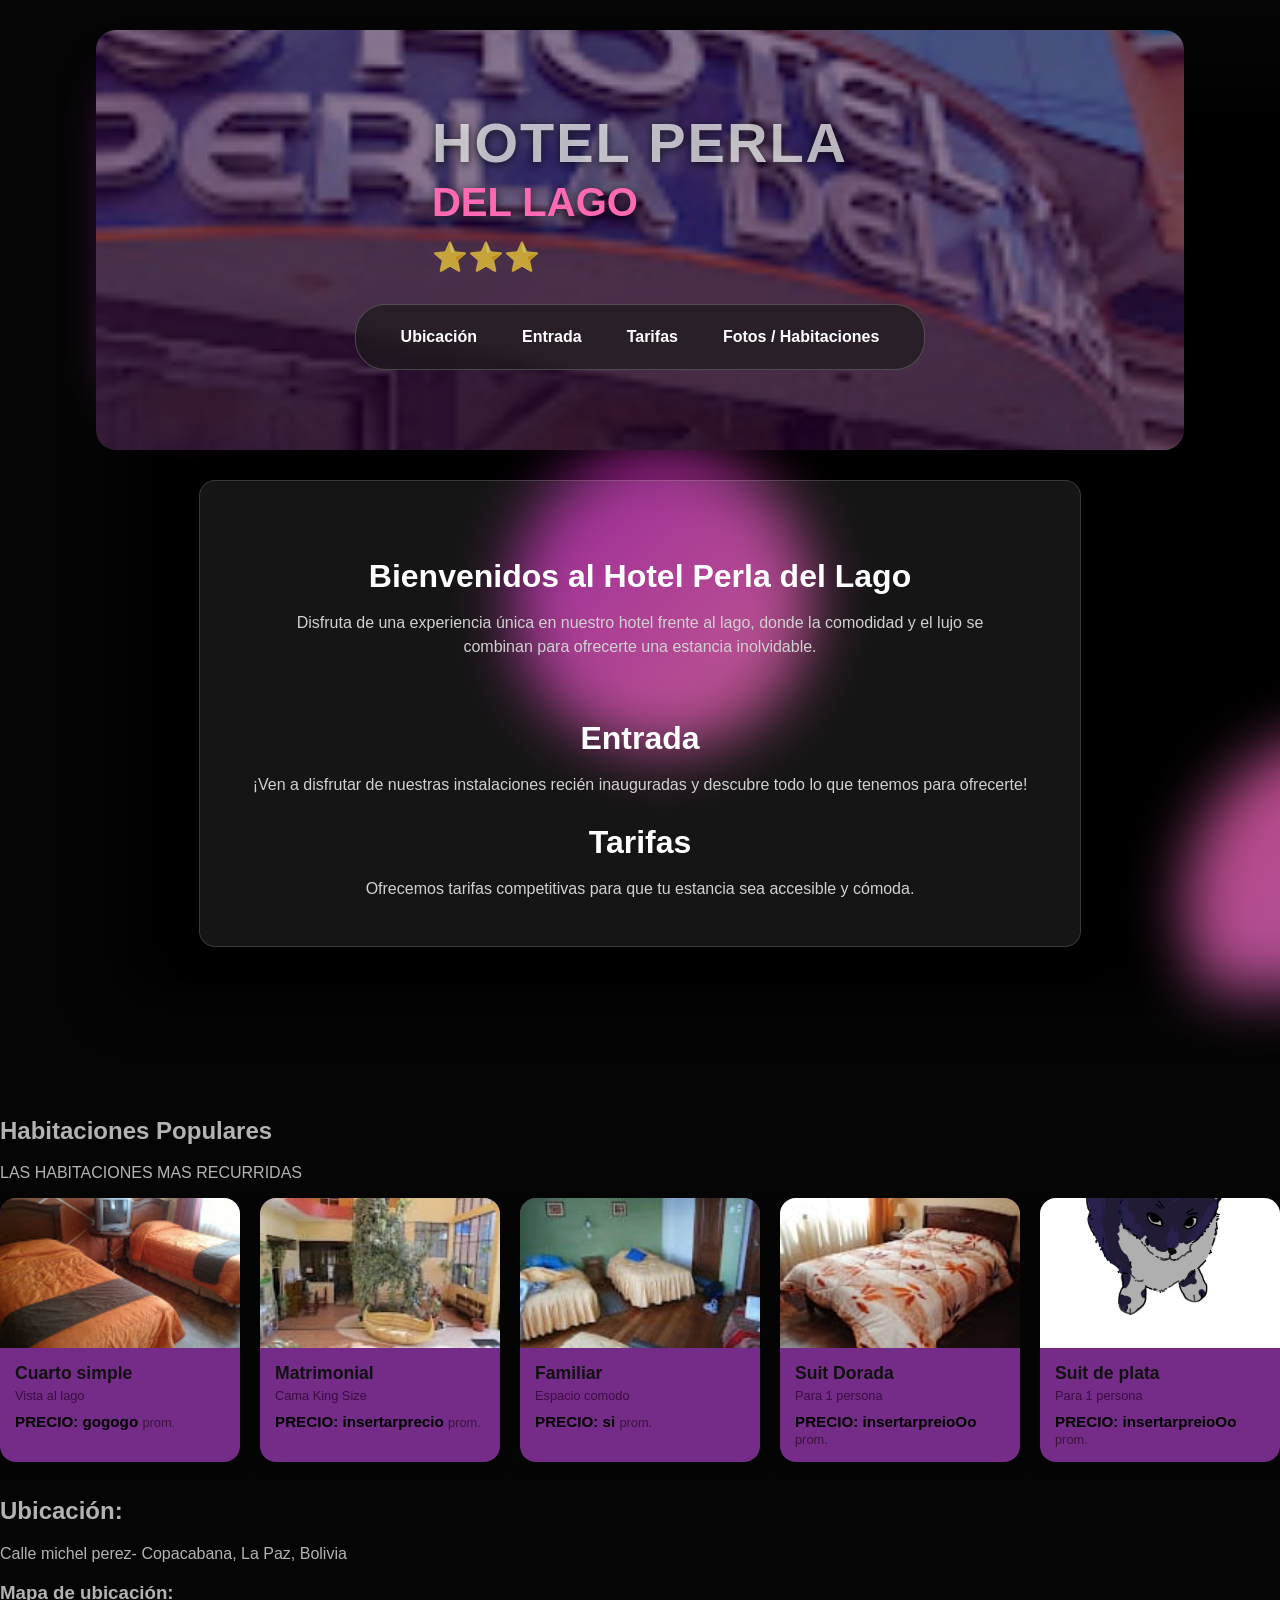
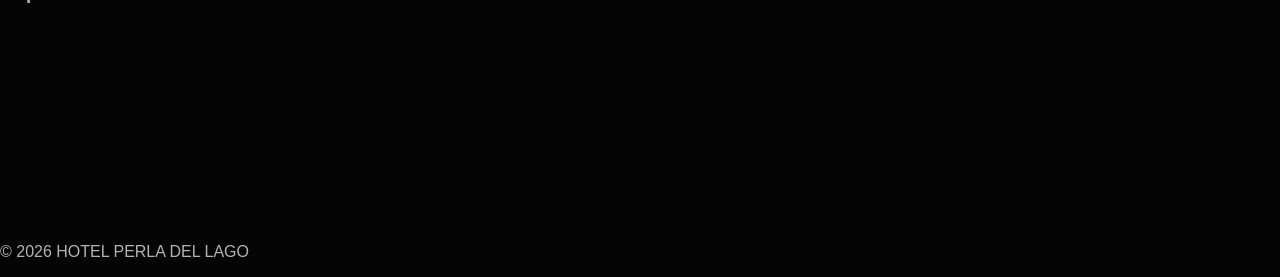
<file: index.html>
<!DOCTYPE html>
<head>
    <meta charset="UTF-8">
    <meta name="viewport" content="width=device-width, initial-scale=1.0">
    <title>HOTEL PERLA DEL LAGO</title>
    <link rel="stylesheet" href="estiloos/styles.css">
</head>
<body>
    <div class="lava-lampara-bg">
        <div class="blup blup-1"></div>
        <div class="blup blup-2"></div>
        <div class="blup blup-3"></div>
    </div>
    <main class="content">
<header class="hero-section">
    <div class="hero-image-container">
        <!--  imagen unoooo-->
        <img src="imag/imagen1.jpeg" alt="Hotel Perla del Lago">
        <div class="hero-overlay"></div><div class="hero-overlay::before"></div>
    </div>

    <div class="hero-content">
        <div class="hotel-title-box">
            <h1>HOTEL PERLA</h1>
            <h2>DEL LAGO</h2>
            <div class="stars">⭐⭐⭐</div>
        </div>

        <nav class="quick-nav">
            <a href="#ubicacion">Ubicación</a>
            <a href="#entrada">Entrada</a>
            <a href="#tarifas">Tarifas</a>
            <a href="#habitaciones-seccion">Fotos / Habitaciones</a>
        </nav>
    </div>
</header>
<div class="info-card">
    <div class="hotel-descripcion">
    <h2>Bienvenidos al Hotel Perla del Lago</h2>
    <p>Disfruta de una experiencia única en nuestro hotel frente al lago, donde la comodidad y el lujo se combinan para ofrecerte una estancia inolvidable.</p>
    </div> 
    <section id="entrada">
        <h2>Entrada</h2>
        <p>¡Ven a disfrutar de nuestras instalaciones recién inauguradas y descubre todo lo que tenemos para ofrecerte!</p>
    </section>
    <section id="tarifas">
        <h2>Tarifas</h2>
        <p>Ofrecemos tarifas competitivas para que tu estancia sea accesible y cómoda.</p>
    </section>
    </div>
    </div>
    <div class="hotel-descripcion">
    <section id="habitaciones-seccion">
        <section class="carousel-section">
     </div>


    <h2 class="section-title">Habitaciones Populares</h2>
    <p class="section-subtitle">LAS HABITACIONES MAS RECURRIDAS</p>

    <!-- Contenedor fotos en carrusel si-->
    <div class="carousel-container">
        <!-- Tarjeta 1 -->
        <a href="pag/suitFam.html" class="carousel-card">
            <div class="card-image">
                <img src="imag/imagen2.jpeg" alt="cuarto simple"><!-- aqui la imagen de la habitacion wasa-->
            </div>
            <div class="card-info">
                <h3>Cuarto simple</h3>
                <span class="subtext">Vista al lago</span>
                <span class="price">PRECIO: gogogo <span>prom.</span></span>
            </div>
        </a>

        <!-- Tarjeta 2 -->
        <a href="pag/matrimonial.html" class="carousel-card">
            <div class="card-image">
                <img src="imag/imagen3.jpeg" alt="Habitacion matrimonial"><!-- aqui la imagen de la habitacion2 wasa-->
            </div>
            <div class="card-info">
                <h3>Matrimonial</h3>
                <span class="subtext">Cama King Size</span>
                <span class="price">PRECIO: insertarprecio <span>prom.</span></span>
            </div>
        </a>

        <!-- Tarjeta 3    ojoooooooooooooooooooooooooooooooooooooo-->
        <a href="pag/Familiar.html" class="carousel-card">
            <div class="card-image">
                <img src="imag/imagen4.jpeg" alt="Suit Familiar"><!-- aqui la imagen de la habitacion3 wasa-->
            </div>
            <div class="card-info">
                <h3>Familiar</h3>
                <span class="subtext">Espacio comodo</span>
                <span class="price">PRECIO: si <span>prom.</span></span>
            </div>
        </a>

        <!-- Tarjeta 4 -->
        <a href="pag/SuitDorada.html" class="carousel-card">
            <div class="card-image">
                <img src="imag/imagen5.jpeg" alt="Suit Dorada"> <!-- aqui la imagen de la habitacion4 wasa-->
            </div>
            <div class="card-info">
                <h3>Suit Dorada</h3>
                <span class="subtext">Para 1 persona</span>
                <span class="price">PRECIO: insertarpreioOo <span>prom.</span></span>
            </div>
        </a>

        <!-- Tarjeta 5 -->
        <a href="pag/SuitPlata.html" class="carousel-card">
            <div class="card-image">
                <img src="imag/puschushmeme.jpeg" alt="Suit de plata"> <!-- aqui la imagen de la habitacion4 wasa-->
            </div>
            <div class="card-info">
                <h3>Suit de plata</h3>
                <span class="subtext">Para 1 persona</span>
                <span class="price">PRECIO: insertarpreioOo <span>prom.</span></span>
            </div>
        </a>

        <!-- Tarjeta 6 -->
        <a href="pag/SuitFAMILIAR.html" class="carousel-card">
            <div class="card-image">
                <img src="imag/cici.jpeg" alt="Suit Familiar"> <!-- aqui la imagen de la habitacion4 wasa-->
            </div>
            <div class="card-info">
                <h3>Suit Familiar</h3>
                <span class="subtext">Para 1 persona</span>
                <span class="price">PRECIO: insertarpreioOo <span>prom.</span></span>
            </div>
        </a>
    </div>
</section>
    </section>
<section id="ubicacion">
        <h2>Ubicación:</h2><p>Calle michel perez- Copacabana, La Paz, Bolivia </p>
        <h3>Mapa de ubicación:</h3>
        <div class="map-container">
            <iframe src="https://www.google.com/maps/embed?pb=!1m18!1m12!1m3!1d479.0110232968344!2d-69.08749643630247!3d-16.16440202653584!2m3!1f0!2f0!3f0!3m2!1i1024!2i768!4f13.1!3m3!1m2!1s0x915dd27ce953635f%3A0xfe2680b1e6685b05!2sHOTEL%20PERLA%20DEL%20LAGO!5e0!3m2!1ses-419!2sbo!4v1792985381851!5m2!1ses-419!2sbo" width="400" height="200" style="border:0;" allowfullscreen="" loading="lazy" referrerpolicy="strict-origin-when-cross-origin"></iframe>
    </section>

    <footer>
        <p>&copy; 2026 HOTEL PERLA DEL LAGO</p>
    </footer>
    </main>
</body>
</html>
</file>
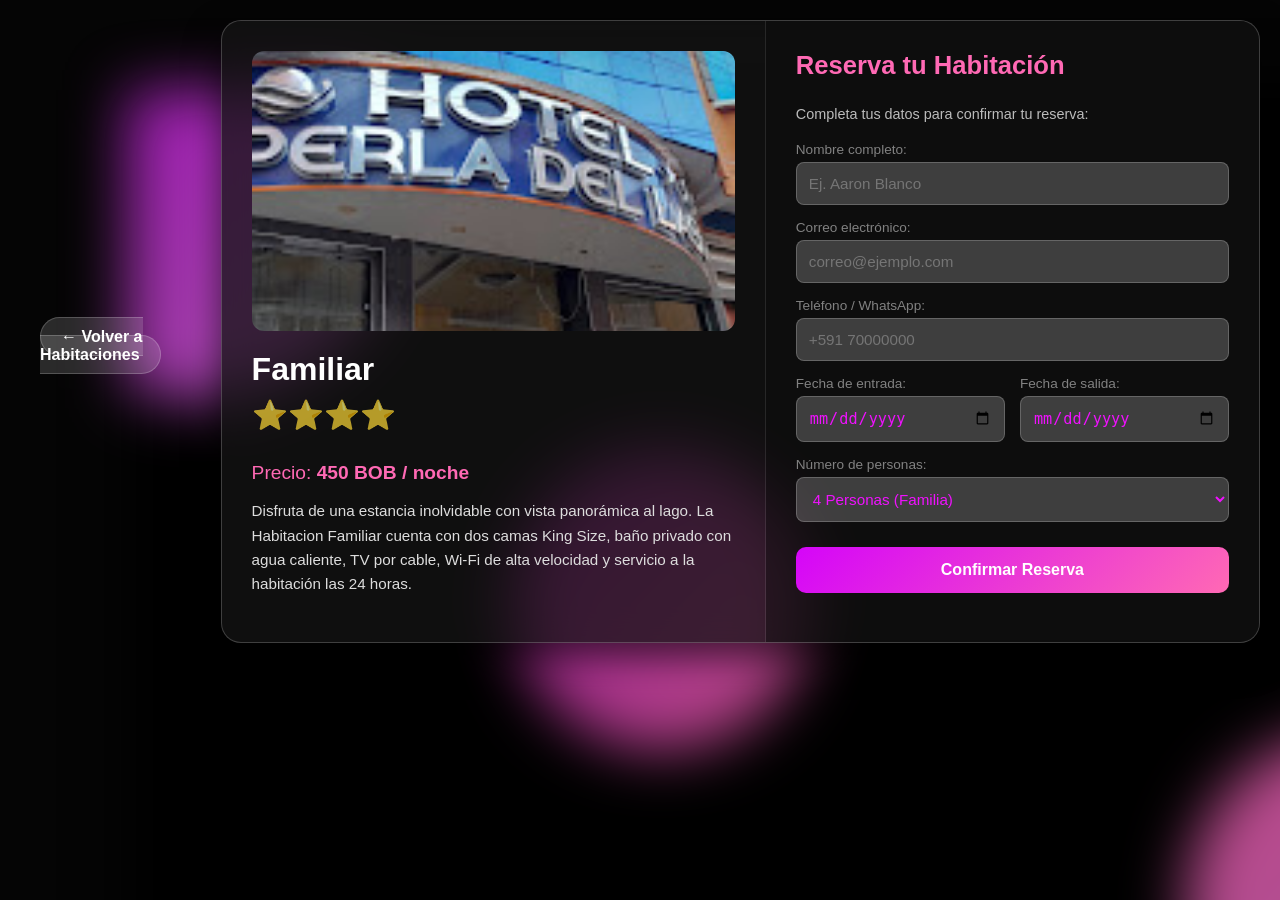
<file: pag/Familiar.html>
<!DOCTYPE html>
<html lang="es">
<head>
    <meta charset="UTF-8">
    <meta name="viewport" content="width=device-width, initial-scale=1.0">
    <title>Reserva - Familiar | Hotel Perla del Lago</title>
    <link rel="stylesheet" href="../estiloos/styles.css">
</head>
<body>

    <div class="lava-lampara-bg">
        <div class="blup blup-1"></div>
        <div class="blup blup-2"></div>
        <div class="blup blup-3"></div>
    </div>

    <!-- botonsitoo volver -->
    <div class="back-nav">
        <a href="../index.html" class="btn-back">&larr; Volver a Habitaciones</a>
    </div>

    <!-- contenedor de la tarjeta ci-->
    <main class="room-detail-container">
        
        <article class="room-detail-card">
            
            <!-- seccion de detalles -->
            <div class="room-detail-info">
                <div class="detail-image-box">
                    <img src="../imag/imagen1.jpeg" alt="Familiar"> /* Cambia foto */
                </div>
                <h2>Familiar</h2>
                <div class="stars">⭐⭐⭐⭐</div>
                <p class="price-tag">Precio: <strong>450 BOB / noche</strong></p>
                <p class="description">
                    Disfruta de una estancia inolvidable con vista panorámica al lago. La Habitacion Familiar cuenta con dos camas King Size, baño privado con agua caliente, TV por cable, Wi-Fi de alta velocidad y servicio a la habitación las 24 horas.
                </p>
            </div>

            <!-- FORMULARIOoo-->
            <div class="room-booking-form">
                <h3>Reserva tu Habitación</h3>
                <p>Completa tus datos para confirmar tu reserva:</p>

                <form id="bookingForm" onsubmit="guardarReserva(event)">
                    <div class="form-group">
                        <label for="nombre">Nombre completo:</label>
                        <input type="text" id="nombre" placeholder="Ej. Aaron Blanco " required>
                    </div>

                    <div class="form-group">
                        <label for="email">Correo electrónico:</label>
                        <input type="email" id="email" placeholder="correo@ejemplo.com" required>
                    </div>

                    <div class="form-group">
                        <label for="telefono">Teléfono / WhatsApp:</label>
                        <input type="tel" id="telefono" placeholder="+591 70000000" required>
                    </div>

                    <div class="form-row">
                        <div class="form-group">
                            <label for="checkin">Fecha de entrada:</label>
                            <input type="date" id="checkin" required>
                        </div>

                        <div class="form-group">
                            <label for="checkout">Fecha de salida:</label>
                            <input type="date" id="checkout" required>
                        </div>
                    </div>

                    <div class="form-group">
                        <label for="huespedes">Número de personas:</label>
                        <select id="huespedes">
                            <option value="1">1 Persona</option>
                            <option value="2">2 Personas</option>
                            <option value="3">3 Personas</option>
                            <option value="4" selected>4 Personas (Familia)</option>
                        </select>
                    </div>

                    <button type="submit" class="btn-confirm-booking">Confirmar Reserva</button>
                </form>

                <!-- Mensaje de confirmación al guardar -->
                <div id="confirmationMessage" class="confirmation-message"></div>
            </div>

        </article>

    </main>

    <!-- java para reservar si-->
    <script>
    function guardarReserva(event) {
        event.preventDefault(); 

        // valores de las variables ci
        const nombre = document.getElementById('nombre').value;
        const email = document.getElementById('email').value;
        const telefono = document.getElementById('telefono').value;
        const checkin = document.getElementById('checkin').value;
        const checkout = document.getElementById('checkout').value;
        const huespedes = document.getElementById('huespedes').value;

        // numero del dueño
        const numeroDuenio = "59164096450"; 

        // creacion del mensaje pa wasap
        const mensaje = `¡Hola! Me gustaría hacer una reserva en el *Hotel Perla del Lago*:%0A%0A` +
                        ` *Habitación:* Familiar%0A` +
                        ` *Nombre:* ${nombre}%0A` +
                        ` *Correo:* ${email}%0A` +
                        ` *Teléfono:* ${telefono}%0A` +
                        ` *Fecha de entrada:* ${checkin}%0A` +
                        ` *Fecha de salida:* ${checkout}%0A` +
                        ` *Huéspedes:* ${huespedes}%0A%0A` +
                        `Quedo a la espera de la confirmación. ¡Gracias!`;

        // enlace pal wasap
        const urlWhatsApp = `https://wa.me/${numeroDuenio}?text=${mensaje}`;

        //Abrir wasap en una nueva pestaña
        window.open(urlWhatsApp, '_blank');

        //mensaje visual
        const msgBox = document.getElementById('confirmationMessage');
        msgBox.innerHTML = `¡Gracias, <strong>${nombre}</strong>! Se abrirá WhatsApp para enviar tu solicitud de reserva al hotel.`;
        msgBox.style.display = 'block';

        document.getElementById('bookingForm').reset();
    }
</script>



</body>
</html>
</file>
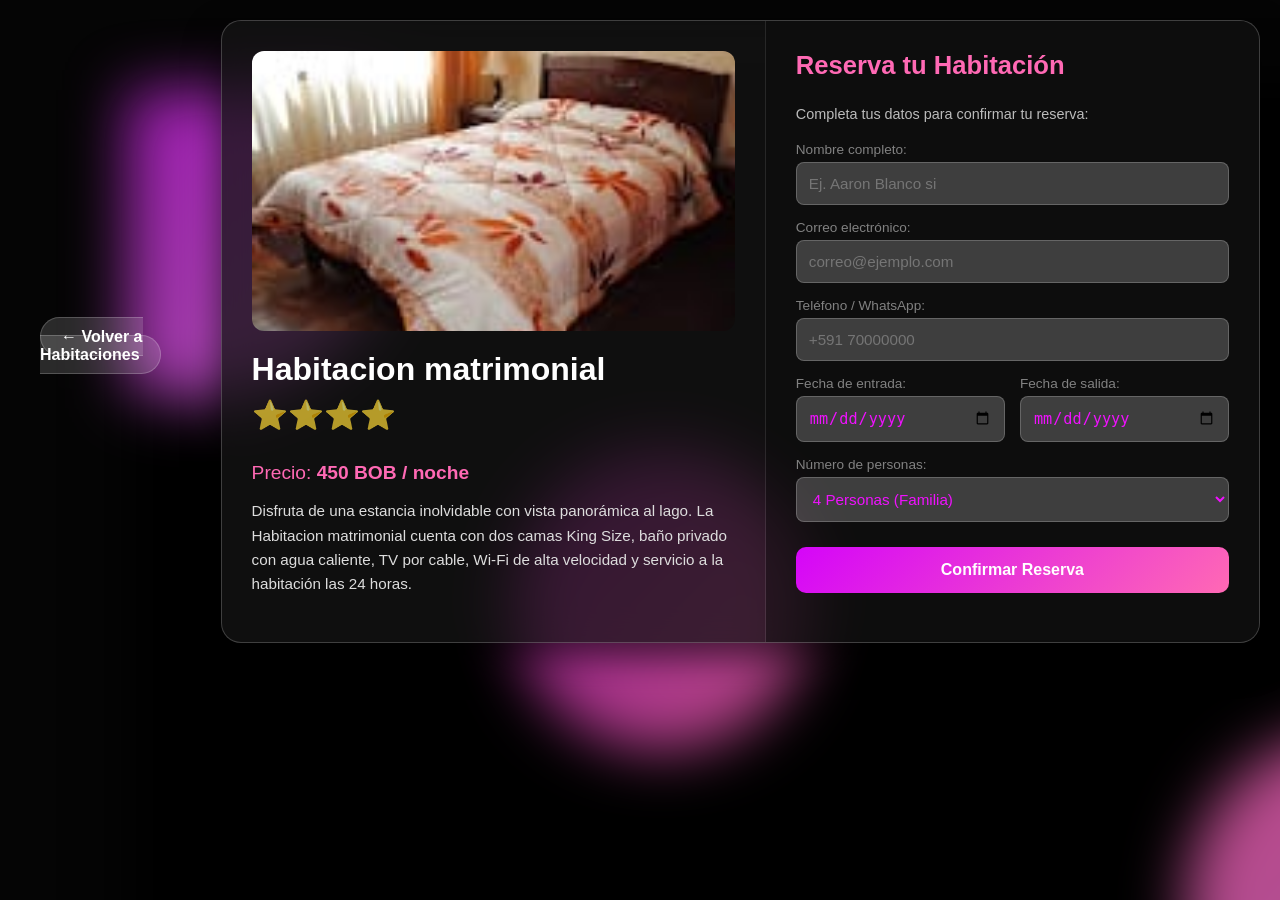
<file: pag/matrimonial.html>
<!DOCTYPE html>
<html lang="es">
<head>
    <meta charset="UTF-8">
    <meta name="viewport" content="width=device-width, initial-scale=1.0">
    <title>Reserva - Habitacion Matrimonial | Hotel Perla del Lago</title>
    <link rel="stylesheet" href="../estiloos/styles.css">
</head>
<body>

    <div class="lava-lampara-bg">
        <div class="blup blup-1"></div>
        <div class="blup blup-2"></div>
        <div class="blup blup-3"></div>
    </div>

    <!-- botonsitoo volver -->
    <div class="back-nav">
        <a href="../index.html" class="btn-back">&larr; Volver a Habitaciones</a>
    </div>

    <!-- contenedor de la tarjeta ci-->
    <main class="room-detail-container">
        
        <article class="room-detail-card">
            
            <!-- seccion de detalles -->
            <div class="room-detail-info">
                <div class="detail-image-box">
                    <img src="../imag/imagen5.jpeg" alt="Habitacion matrimonial"> /* Cambia foto */
                </div>
                <h2>Habitacion matrimonial</h2>
                <div class="stars">⭐⭐⭐⭐</div>
                <p class="price-tag">Precio: <strong>450 BOB / noche</strong></p>
                <p class="description">
                    Disfruta de una estancia inolvidable con vista panorámica al lago. La Habitacion matrimonial cuenta con dos camas King Size, baño privado con agua caliente, TV por cable, Wi-Fi de alta velocidad y servicio a la habitación las 24 horas.
                </p>
            </div>

            <!-- FORMULARIOoo-->
            <div class="room-booking-form">
                <h3>Reserva tu Habitación</h3>
                <p>Completa tus datos para confirmar tu reserva:</p>

                <form id="bookingForm" onsubmit="guardarReserva(event)">
                    <div class="form-group">
                        <label for="nombre">Nombre completo:</label>
                        <input type="text" id="nombre" placeholder="Ej. Aaron Blanco si" required>
                    </div>

                    <div class="form-group">
                        <label for="email">Correo electrónico:</label>
                        <input type="email" id="email" placeholder="correo@ejemplo.com" required>
                    </div>

                    <div class="form-group">
                        <label for="telefono">Teléfono / WhatsApp:</label>
                        <input type="tel" id="telefono" placeholder="+591 70000000" required>
                    </div>

                    <div class="form-row">
                        <div class="form-group">
                            <label for="checkin">Fecha de entrada:</label>
                            <input type="date" id="checkin" required>
                        </div>

                        <div class="form-group">
                            <label for="checkout">Fecha de salida:</label>
                            <input type="date" id="checkout" required>
                        </div>
                    </div>

                    <div class="form-group">
                        <label for="huespedes">Número de personas:</label>
                        <select id="huespedes">
                            <option value="1">1 Persona</option>
                            <option value="2">2 Personas</option>
                            <option value="3">3 Personas</option>
                            <option value="4" selected>4 Personas (Familia)</option>
                        </select>
                    </div>

                    <button type="submit" class="btn-confirm-booking">Confirmar Reserva</button>
                </form>

                <!-- Mensaje de confirmación al guardar -->
                <div id="confirmationMessage" class="confirmation-message"></div>
            </div>

        </article>

    </main>

    <!-- java para reservar si-->
    <script>
    function guardarReserva(event) {
        event.preventDefault(); 

        // valores de las variables ci
        const nombre = document.getElementById('nombre').value;
        const email = document.getElementById('email').value;
        const telefono = document.getElementById('telefono').value;
        const checkin = document.getElementById('checkin').value;
        const checkout = document.getElementById('checkout').value;
        const huespedes = document.getElementById('huespedes').value;

        // numero del dueño
        const numeroDuenio = "59164096450"; 

        // creacion del mensaje pa wasap
        const mensaje = `¡Hola! Me gustaría hacer una reserva en el *Hotel Perla del Lago*:%0A%0A` +
                        ` *Habitación:* Matrimonial%0A` +
                        ` *Nombre:* ${nombre}%0A` +
                        ` *Correo:* ${email}%0A` +
                        ` *Teléfono:* ${telefono}%0A` +
                        ` *Fecha de entrada:* ${checkin}%0A` +
                        ` *Fecha de salida:* ${checkout}%0A` +
                        ` *Huéspedes:* ${huespedes}%0A%0A` +
                        `Quedo a la espera de la confirmación. ¡Gracias!`;

        // enlace pal wasap
        const urlWhatsApp = `https://wa.me/${numeroDuenio}?text=${mensaje}`;

        //Abrir wasap en una nueva pestaña
        window.open(urlWhatsApp, '_blank');

        //mensaje visual
        const msgBox = document.getElementById('confirmationMessage');
        msgBox.innerHTML = `¡Gracias, <strong>${nombre}</strong>! Se abrirá WhatsApp para enviar tu solicitud de reserva al hotel.`;
        msgBox.style.display = 'block';

        document.getElementById('bookingForm').reset();
    }
</script>


</body>
</html>
</file>
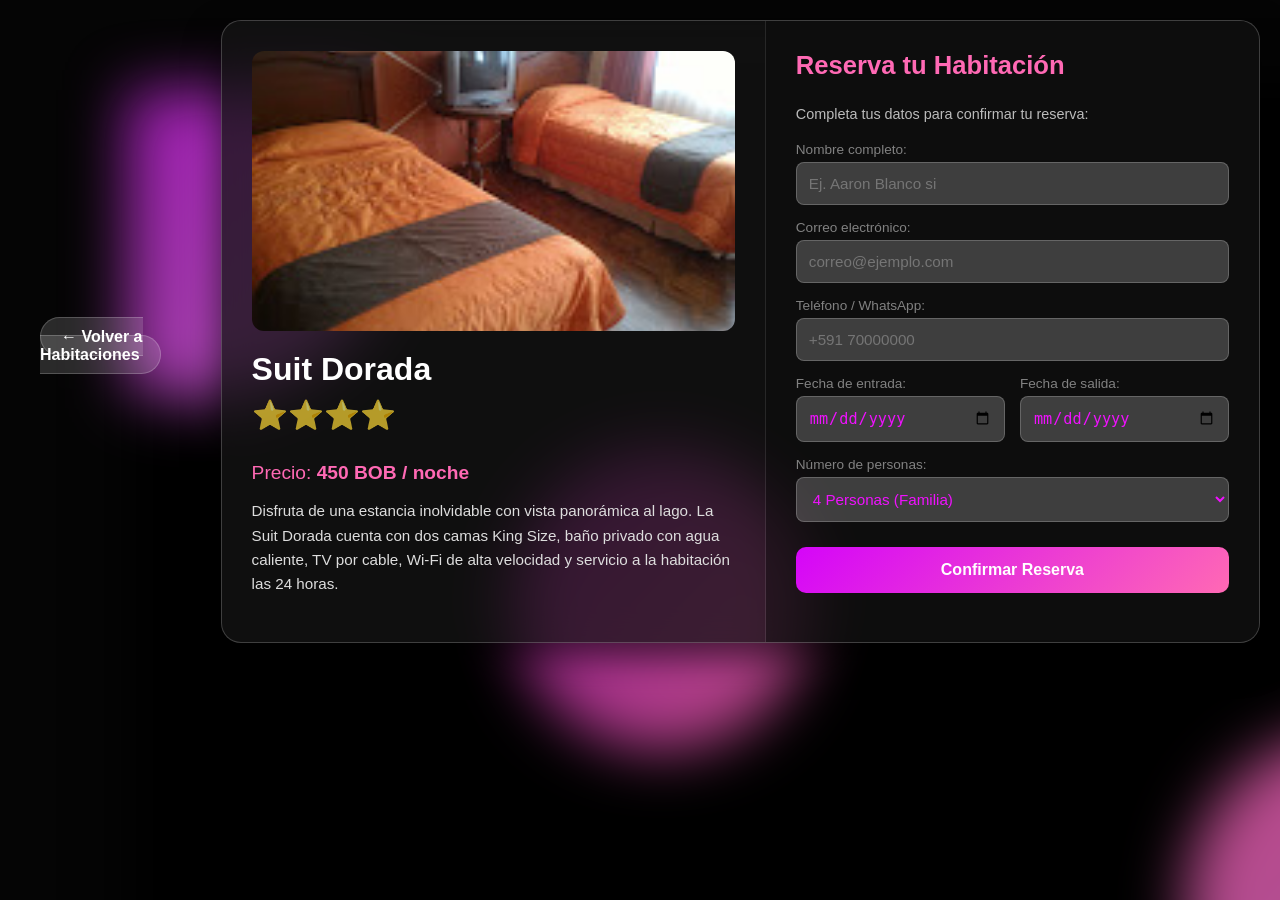
<file: pag/suitDorada.html>
<!DOCTYPE html>
<html lang="es">
<head>
    <meta charset="UTF-8">
    <meta name="viewport" content="width=device-width, initial-scale=1.0">
    <title>Reserva - Suit Dorada | Hotel Perla del Lago</title>
    <link rel="stylesheet" href="../estiloos/styles.css">
</head>
<body>

    <div class="lava-lampara-bg">
        <div class="blup blup-1"></div>
        <div class="blup blup-2"></div>
        <div class="blup blup-3"></div>
    </div>

    <!-- botonsitoo volver -->
    <div class="back-nav">
        <a href="../index.html" class="btn-back">&larr; Volver a Habitaciones</a>
    </div>

    <!-- contenedor de la tarjeta ci-->
    <main class="room-detail-container">
        
        <article class="room-detail-card">
            
            <!-- seccion de detalles -->
            <div class="room-detail-info">
                <div class="detail-image-box">
                    <img src="../imag/imagen2.jpeg" alt="Suit Dorada"> /* Cambia foto */
                </div>
                <h2>Suit Dorada</h2>
                <div class="stars">⭐⭐⭐⭐</div>
                <p class="price-tag">Precio: <strong>450 BOB / noche</strong></p>
                <p class="description">
                    Disfruta de una estancia inolvidable con vista panorámica al lago. La Suit Dorada cuenta con dos camas King Size, baño privado con agua caliente, TV por cable, Wi-Fi de alta velocidad y servicio a la habitación las 24 horas.
                </p>
            </div>

            <!-- FORMULARIOoo-->
            <div class="room-booking-form">
                <h3>Reserva tu Habitación</h3>
                <p>Completa tus datos para confirmar tu reserva:</p>

                <form id="bookingForm" onsubmit="guardarReserva(event)">
                    <div class="form-group">
                        <label for="nombre">Nombre completo:</label>
                        <input type="text" id="nombre" placeholder="Ej. Aaron Blanco si" required>
                    </div>

                    <div class="form-group">
                        <label for="email">Correo electrónico:</label>
                        <input type="email" id="email" placeholder="correo@ejemplo.com" required>
                    </div>

                    <div class="form-group">
                        <label for="telefono">Teléfono / WhatsApp:</label>
                        <input type="tel" id="telefono" placeholder="+591 70000000" required>
                    </div>

                    <div class="form-row">
                        <div class="form-group">
                            <label for="checkin">Fecha de entrada:</label>
                            <input type="date" id="checkin" required>
                        </div>

                        <div class="form-group">
                            <label for="checkout">Fecha de salida:</label>
                            <input type="date" id="checkout" required>
                        </div>
                    </div>

                    <div class="form-group">
                        <label for="huespedes">Número de personas:</label>
                        <select id="huespedes">
                            <option value="1">1 Persona</option>
                            <option value="2">2 Personas</option>
                            <option value="3">3 Personas</option>
                            <option value="4" selected>4 Personas (Familia)</option>
                        </select>
                    </div>

                    <button type="submit" class="btn-confirm-booking">Confirmar Reserva</button>
                </form>

                <!-- Mensaje de confirmación al guardar -->
                <div id="confirmationMessage" class="confirmation-message"></div>
            </div>

        </article>

    </main>

    <!-- java para reservar si-->
   <script>
    function guardarReserva(event) {
        event.preventDefault(); 

        // valores de las variables ci
        const nombre = document.getElementById('nombre').value;
        const email = document.getElementById('email').value;
        const telefono = document.getElementById('telefono').value;
        const checkin = document.getElementById('checkin').value;
        const checkout = document.getElementById('checkout').value;
        const huespedes = document.getElementById('huespedes').value;

        // numero del dueño
        const numeroDuenio = "59164096450"; 

        // creacion del mensaje pa wasap
        const mensaje = `¡Hola! Me gustaría hacer una reserva en el *Hotel Perla del Lago*:%0A%0A` +
                        ` *Habitación:* Suit Dorada%0A` +
                        ` *Nombre:* ${nombre}%0A` +
                        ` *Correo:* ${email}%0A` +
                        ` *Teléfono:* ${telefono}%0A` +
                        ` *Fecha de entrada:* ${checkin}%0A` +
                        ` *Fecha de salida:* ${checkout}%0A` +
                        ` *Huéspedes:* ${huespedes}%0A%0A` +
                        `Quedo a la espera de la confirmación. ¡Gracias!`;

        // enlace pal wasap
        const urlWhatsApp = `https://wa.me/${numeroDuenio}?text=${mensaje}`;

        //Abrir wasap en una nueva pestaña
        window.open(urlWhatsApp, '_blank');

        //mensaje visual
        const msgBox = document.getElementById('confirmationMessage');
        msgBox.innerHTML = `¡Gracias, <strong>${nombre}</strong>! Se abrirá WhatsApp para enviar tu solicitud de reserva al hotel.`;
        msgBox.style.display = 'block';

        document.getElementById('bookingForm').reset();
    }
</script>


</body>
</html>
</file>
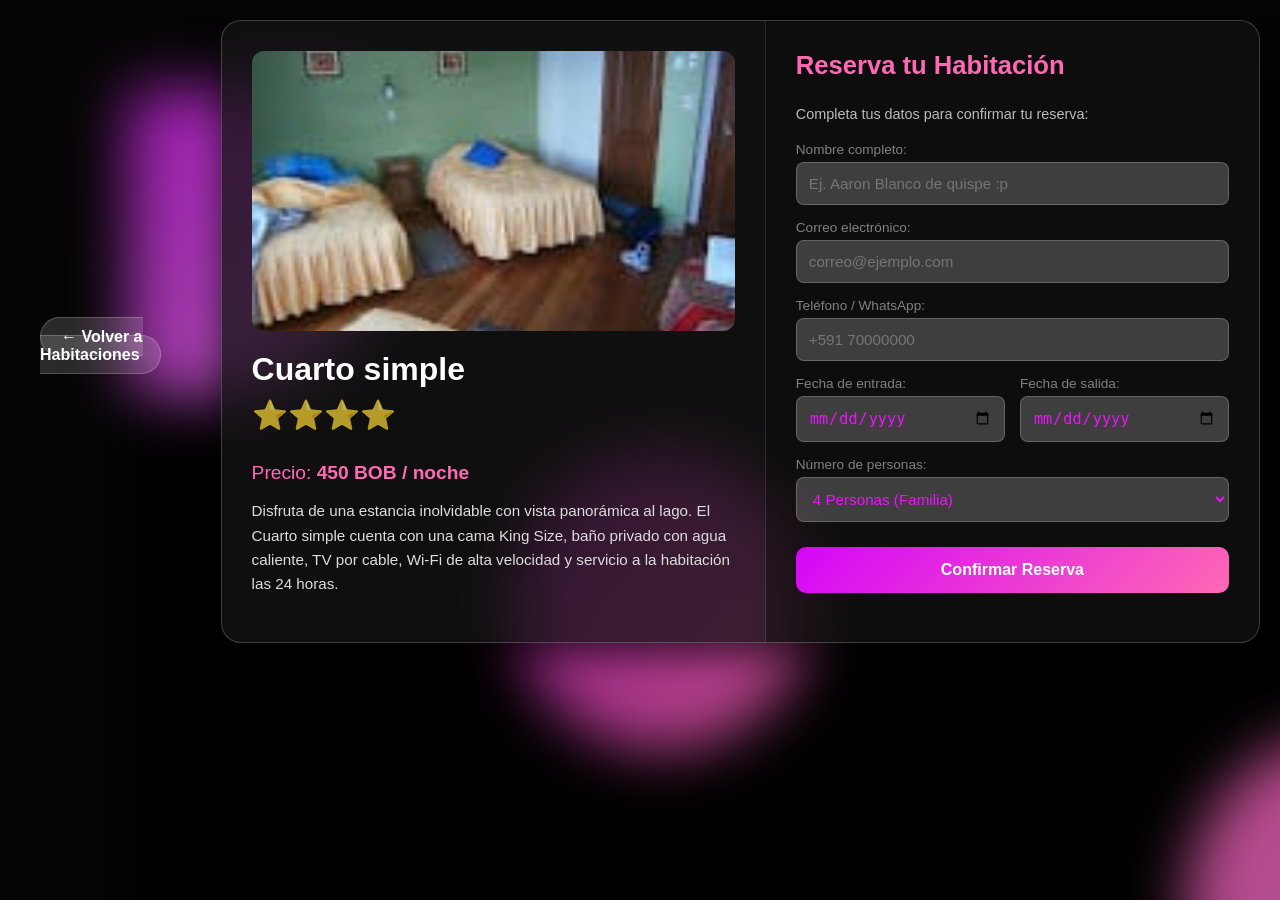
<file: pag/suitFam.html>
<!DOCTYPE html>
<html lang="es">
<head>
    <meta charset="UTF-8">
    <meta name="viewport" content="width=device-width, initial-scale=1.0">
    <title>Reserva - Cuarto simple | Hotel Perla del Lago</title>
    <link rel="stylesheet" href="../estiloos/styles.css">
</head>
<body>

    <!-- FONDOOO -->
    <div class="lava-lampara-bg">
        <div class="blup blup-1"></div>
        <div class="blup blup-2"></div>
        <div class="blup blup-3"></div>
    </div>

    <!-- boton para volver  aaron perra-->
    <div class="back-nav">
        <a href="../index.html" class="btn-back">&larr; Volver a Habitaciones</a>
    </div>

    <!-- contenedor-->
    <main class="room-detail-container">
        
        <article class="room-detail-card">
            
            <!-- imagenes y detalles :p -->
            <div class="room-detail-info">
                <div class="detail-image-box">
                    <img src="../imag/imagen4.jpeg" alt="Cuarto simple"> /* Cambia foto */
                </div>
                <h2>Cuarto simple</h2>
                <div class="stars">⭐⭐⭐⭐</div>
                <p class="price-tag">Precio: <strong>450 BOB / noche</strong></p>
                <p class="description">
                    Disfruta de una estancia inolvidable con vista panorámica al lago. El Cuarto simple cuenta con una cama King Size, baño privado con agua caliente, TV por cable, Wi-Fi de alta velocidad y servicio a la habitación las 24 horas.
                </p>
            </div>

            <!-- FORMULARIooo-->
            <div class="room-booking-form">
                <h3>Reserva tu Habitación</h3>
                <p>Completa tus datos para confirmar tu reserva:</p>

                <form id="bookingForm" onsubmit="guardarReserva(event)">
                    <div class="form-group">
                        <label for="nombre">Nombre completo:</label>
                        <input type="text" id="nombre" placeholder="Ej. Aaron Blanco de quispe :p" required>
                    </div>

                    <div class="form-group">
                        <label for="email">Correo electrónico:</label>
                        <input type="email" id="email" placeholder="correo@ejemplo.com" required>
                    </div>

                    <div class="form-group">
                        <label for="telefono">Teléfono / WhatsApp:</label>
                        <input type="tel" id="telefono" placeholder="+591 70000000" required>
                    </div>

                    <div class="form-row">
                        <div class="form-group">
                            <label for="checkin">Fecha de entrada:</label>
                            <input type="date" id="checkin" required>
                        </div>

                        <div class="form-group">
                            <label for="checkout">Fecha de salida:</label>
                            <input type="date" id="checkout" required>
                        </div>
                    </div>

                    <div class="form-group">
                        <label for="huespedes">Número de personas:</label>
                        <select id="huespedes">
                            <option value="1">1 Persona</option>
                            <option value="2">2 Personas</option>
                            <option value="3">3 Personas</option>
                            <option value="4" selected>4 Personas (Familia)</option>
                        </select>
                    </div>

                    <button type="submit" class="btn-confirm-booking">Confirmar Reserva</button>
                </form>

                <!-- Mensaje de confirmación al guardar -->
                <div id="confirmationMessage" class="confirmation-message"></div>
            </div>

        </article>

    </main>

    <!-- java para reservar omaigas-->
   <script>
    function guardarReserva(event) {
        event.preventDefault(); 

        // valores de las variables ci
        const nombre = document.getElementById('nombre').value;
        const email = document.getElementById('email').value;
        const telefono = document.getElementById('telefono').value;
        const checkin = document.getElementById('checkin').value;
        const checkout = document.getElementById('checkout').value;
        const huespedes = document.getElementById('huespedes').value;

        // numero del dueño
        const numeroDuenio = "59164096450"; 

        // creacion del mensaje pa wasap
        const mensaje = `¡Hola! Me gustaría hacer una reserva en el *Hotel Perla del Lago*:%0A%0A` +
                        ` *Habitación:* Cuarto simple%0A` +
                        ` *Nombre:* ${nombre}%0A` +
                        ` *Correo:* ${email}%0A` +
                        ` *Teléfono:* ${telefono}%0A` +
                        ` *Fecha de entrada:* ${checkin}%0A` +
                        ` *Fecha de salida:* ${checkout}%0A` +
                        ` *Huéspedes:* ${huespedes}%0A%0A` +
                        `Quedo a la espera de la confirmación. ¡Gracias!`;

        // enlace pal wasap
        const urlWhatsApp = `https://wa.me/${numeroDuenio}?text=${mensaje}`;

        //Abrir wasap en una nueva pestaña
        window.open(urlWhatsApp, '_blank');

        //mensaje visual
        const msgBox = document.getElementById('confirmationMessage');
        msgBox.innerHTML = `¡Gracias, <strong>${nombre}</strong>! Se abrirá WhatsApp para enviar tu solicitud de reserva al hotel.`;
        msgBox.style.display = 'block';

        document.getElementById('bookingForm').reset();
    }
</script>


</body>
</html>
</file>
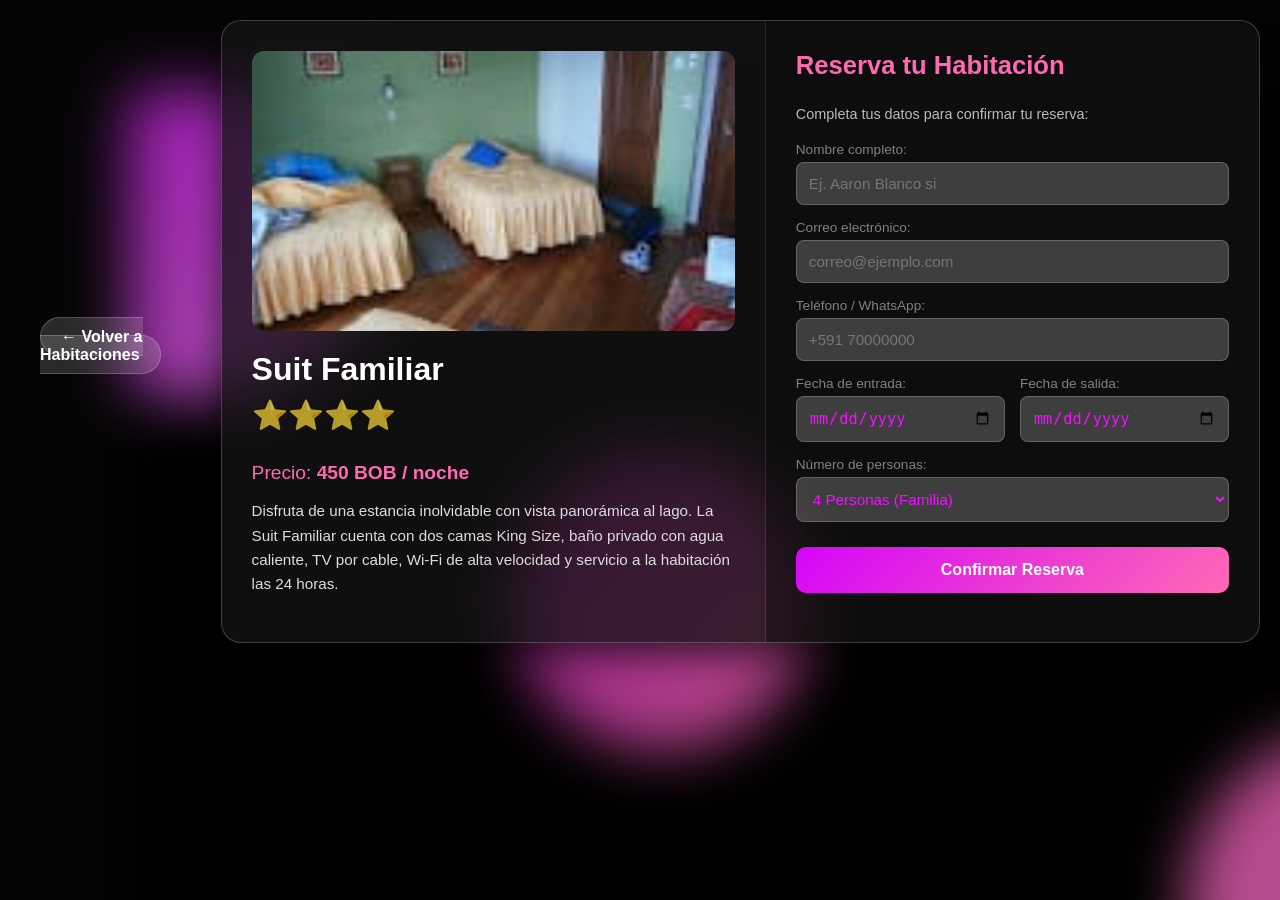
<file: pag/suitFAMILIAR.html>
<!DOCTYPE html>
<html lang="es">
<head>
    <meta charset="UTF-8">
    <meta name="viewport" content="width=device-width, initial-scale=1.0">
    <title>Reserva - Suit Familiar | Hotel Perla del Lago</title>
    <link rel="stylesheet" href="../estiloos/styles.css">
</head>
<body>

    <div class="lava-lampara-bg">
        <div class="blup blup-1"></div>
        <div class="blup blup-2"></div>
        <div class="blup blup-3"></div>
    </div>

    <!-- botonsitoo volver -->
    <div class="back-nav">
        <a href="../index.html" class="btn-back">&larr; Volver a Habitaciones</a>
    </div>

    <!-- contenedor de la tarjeta ci-->
    <main class="room-detail-container">
        
        <article class="room-detail-card">
            
            <!-- seccion de detalles -->
            <div class="room-detail-info">
                <div class="detail-image-box">
                    <img src="../imag/imagen4.jpeg" alt="Suit Familiar"> /* Cambia foto */
                </div>
                <h2>Suit Familiar</h2>
                <div class="stars">⭐⭐⭐⭐</div>
                <p class="price-tag">Precio: <strong>450 BOB / noche</strong></p>
                <p class="description">
                    Disfruta de una estancia inolvidable con vista panorámica al lago. La Suit Familiar cuenta con dos camas King Size, baño privado con agua caliente, TV por cable, Wi-Fi de alta velocidad y servicio a la habitación las 24 horas.
                </p>
            </div>

            <!-- FORMULARIOoo-->
            <div class="room-booking-form">
                <h3>Reserva tu Habitación</h3>
                <p>Completa tus datos para confirmar tu reserva:</p>

                <form id="bookingForm" onsubmit="guardarReserva(event)">
                    <div class="form-group">
                        <label for="nombre">Nombre completo:</label>
                        <input type="text" id="nombre" placeholder="Ej. Aaron Blanco si" required>
                    </div>

                    <div class="form-group">
                        <label for="email">Correo electrónico:</label>
                        <input type="email" id="email" placeholder="correo@ejemplo.com" required>
                    </div>

                    <div class="form-group">
                        <label for="telefono">Teléfono / WhatsApp:</label>
                        <input type="tel" id="telefono" placeholder="+591 70000000" required>
                    </div>

                    <div class="form-row">
                        <div class="form-group">
                            <label for="checkin">Fecha de entrada:</label>
                            <input type="date" id="checkin" required>
                        </div>

                        <div class="form-group">
                            <label for="checkout">Fecha de salida:</label>
                            <input type="date" id="checkout" required>
                        </div>
                    </div>

                    <div class="form-group">
                        <label for="huespedes">Número de personas:</label>
                        <select id="huespedes">
                            <option value="1">1 Persona</option>
                            <option value="2">2 Personas</option>
                            <option value="3">3 Personas</option>
                            <option value="4" selected>4 Personas (Familia)</option>
                        </select>
                    </div>

                    <button type="submit" class="btn-confirm-booking">Confirmar Reserva</button>
                </form>

                <!-- Mensaje de confirmación al guardar -->
                <div id="confirmationMessage" class="confirmation-message"></div>
            </div>

        </article>

    </main>

    <!-- java para reservar si-->
    <script>
    function guardarReserva(event) {
        event.preventDefault(); 

        // valores de las variables ci
        const nombre = document.getElementById('nombre').value;
        const email = document.getElementById('email').value;
        const telefono = document.getElementById('telefono').value;
        const checkin = document.getElementById('checkin').value;
        const checkout = document.getElementById('checkout').value;
        const huespedes = document.getElementById('huespedes').value;

        // numero del dueño
        const numeroDuenio = "59164096450"; 

        // creacion del mensaje pa wasap
        const mensaje = `¡Hola! Me gustaría hacer una reserva en el *Hotel Perla del Lago*:%0A%0A` +
                        ` *Habitación:* Familiar%0A` +
                        ` *Nombre:* ${nombre}%0A` +
                        ` *Correo:* ${email}%0A` +
                        ` *Teléfono:* ${telefono}%0A` +
                        ` *Fecha de entrada:* ${checkin}%0A` +
                        ` *Fecha de salida:* ${checkout}%0A` +
                        ` *Huéspedes:* ${huespedes}%0A%0A` +
                        `Quedo a la espera de la confirmación. ¡Gracias!`;

        // enlace pal wasap
        const urlWhatsApp = `https://wa.me/${numeroDuenio}?text=${mensaje}`;

        //Abrir wasap en una nueva pestaña
        window.open(urlWhatsApp, '_blank');

        //mensaje visual
        const msgBox = document.getElementById('confirmationMessage');
        msgBox.innerHTML = `¡Gracias, <strong>${nombre}</strong>! Se abrirá WhatsApp para enviar tu solicitud de reserva al hotel.`;
        msgBox.style.display = 'block';

        document.getElementById('bookingForm').reset();
    }
</script>


</body>
</html>
</file>
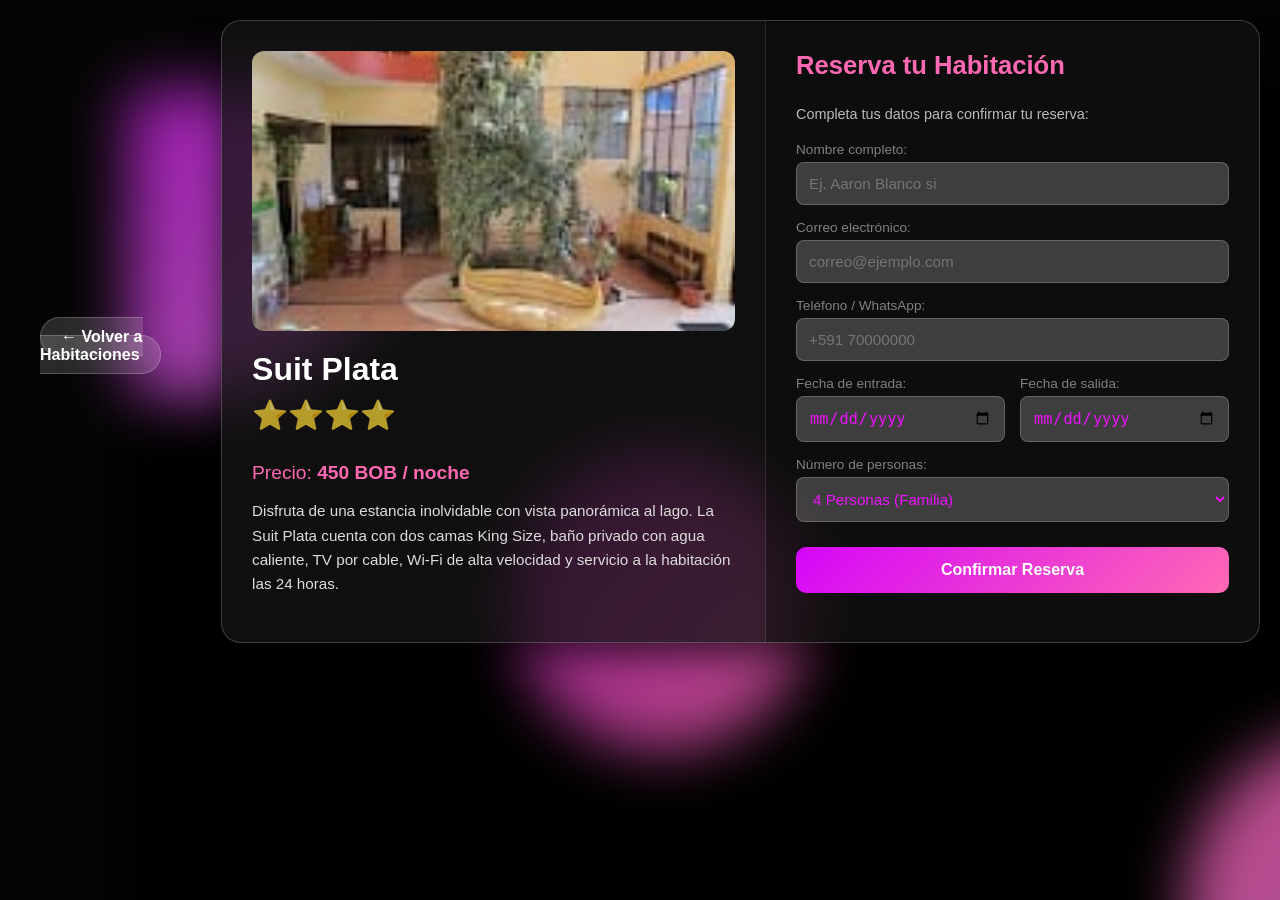
<file: pag/suitPlata.html>
<!DOCTYPE html>
<html lang="es">
<head>
    <meta charset="UTF-8">
    <meta name="viewport" content="width=device-width, initial-scale=1.0">
    <title>Reserva - Suit Plata | Hotel Perla del Lago</title>
    <link rel="stylesheet" href="../estiloos/styles.css">
</head>
<body>

    <div class="lava-lampara-bg">
        <div class="blup blup-1"></div>
        <div class="blup blup-2"></div>
        <div class="blup blup-3"></div>
    </div>

    <!-- botonsitoo volver -->
    <div class="back-nav">
        <a href="../index.html" class="btn-back">&larr; Volver a Habitaciones</a>
    </div>

    <!-- contenedor de la tarjeta ci-->
    <main class="room-detail-container">
        
        <article class="room-detail-card">
            
            <!-- seccion de detalles -->
            <div class="room-detail-info">
                <div class="detail-image-box">
                    <img src="../imag/imagen3.jpeg" alt="Suit Plata"> /* Cambia foto */
                </div>
                <h2>Suit Plata</h2>
                <div class="stars">⭐⭐⭐⭐</div>
                <p class="price-tag">Precio: <strong>450 BOB / noche</strong></p>
                <p class="description">
                    Disfruta de una estancia inolvidable con vista panorámica al lago. La Suit Plata cuenta con dos camas King Size, baño privado con agua caliente, TV por cable, Wi-Fi de alta velocidad y servicio a la habitación las 24 horas.
                </p>
            </div>

            <!-- FORMULARIOoo-->
            <div class="room-booking-form">
                <h3>Reserva tu Habitación</h3>
                <p>Completa tus datos para confirmar tu reserva:</p>

                <form id="bookingForm" onsubmit="guardarReserva(event)">
                    <div class="form-group">
                        <label for="nombre">Nombre completo:</label>
                        <input type="text" id="nombre" placeholder="Ej. Aaron Blanco si" required>
                    </div>

                    <div class="form-group">
                        <label for="email">Correo electrónico:</label>
                        <input type="email" id="email" placeholder="correo@ejemplo.com" required>
                    </div>

                    <div class="form-group">
                        <label for="telefono">Teléfono / WhatsApp:</label>
                        <input type="tel" id="telefono" placeholder="+591 70000000" required>
                    </div>

                    <div class="form-row">
                        <div class="form-group">
                            <label for="checkin">Fecha de entrada:</label>
                            <input type="date" id="checkin" required>
                        </div>

                        <div class="form-group">
                            <label for="checkout">Fecha de salida:</label>
                            <input type="date" id="checkout" required>
                        </div>
                    </div>

                    <div class="form-group">
                        <label for="huespedes">Número de personas:</label>
                        <select id="huespedes">
                            <option value="1">1 Persona</option>
                            <option value="2">2 Personas</option>
                            <option value="3">3 Personas</option>
                            <option value="4" selected>4 Personas (Familia)</option>
                        </select>
                    </div>

                    <button type="submit" class="btn-confirm-booking">Confirmar Reserva</button>
                </form>

                <!-- Mensaje de confirmación al guardar -->
                <div id="confirmationMessage" class="confirmation-message"></div>
            </div>

        </article>

    </main>

    <!-- java para reservar si-->
    <script>
    function guardarReserva(event) {
        event.preventDefault(); 

        // valores de las variables ci
        const nombre = document.getElementById('nombre').value;
        const email = document.getElementById('email').value;
        const telefono = document.getElementById('telefono').value;
        const checkin = document.getElementById('checkin').value;
        const checkout = document.getElementById('checkout').value;
        const huespedes = document.getElementById('huespedes').value;

        // numero del dueño
        const numeroDuenio = "59164096450"; 

        // creacion del mensaje pa wasap
        const mensaje = `¡Hola! Me gustaría hacer una reserva en el *Hotel Perla del Lago*:%0A%0A` +
                        ` *Habitación:* Suit Plata%0A` +
                        ` *Nombre:* ${nombre}%0A` +
                        ` *Correo:* ${email}%0A` +
                        ` *Teléfono:* ${telefono}%0A` +
                        ` *Fecha de entrada:* ${checkin}%0A` +
                        ` *Fecha de salida:* ${checkout}%0A` +
                        ` *Huéspedes:* ${huespedes}%0A%0A` +
                        `Quedo a la espera de la confirmación. ¡Gracias!`;

        // enlace pal wasap
        const urlWhatsApp = `https://wa.me/${numeroDuenio}?text=${mensaje}`;

        //Abrir wasap en una nueva pestaña
        window.open(urlWhatsApp, '_blank');

        //mensaje visual
        const msgBox = document.getElementById('confirmationMessage');
        msgBox.innerHTML = `¡Gracias, <strong>${nombre}</strong>! Se abrirá WhatsApp para enviar tu solicitud de reserva al hotel.`;
        msgBox.style.display = 'block';

        document.getElementById('bookingForm').reset();
    }
</script>


</body>
</html>
</file>
<file: estiloos/styles.css>
html{
    scroll-behavior: smooth;
}

body {
    margin: 0;
    background-color: #050505;
    overflow-x: hidden;
    overflow-y: auto;
    display: flex;
    justify-content: center;
    align-items: center;
    font-family: sans-serif;
    color: rgba(255, 255, 255, 0.698);
}

/* Contenedor general :0*/
.lava-lampara-bg {
    position: fixed;
    top: 10%;
    left: 10%;
    width: 100vw;
    height: 100vh;
    z-index: -1; 
    background-color: #000000;
    overflow: hidden;
    filter: blur(30px); 
}

.blup {
    position: absolute;
    border-radius: 50%;
    opacity: 0.75;
    mix-blend-mode: screen; 
}

/* Mancha 1*/
.blup-1 {
    width: 400px;
    height: 400px;
    background: linear-gradient(135deg, #d505f9, #d874d8);
    top: -10%;
    left: -10%;
    animation: move1 12s infinite alternate ease-in-out;
}

/* Mancha 2*/
.blup-2 {
    width: 350px;
    height: 350px;
    background: linear-gradient(135deg, #fd60b4, #da70d6);
    bottom: -10%;
    right: -10%;
    animation: move2 15s infinite alternate ease-in-out;
}

/* Mancha 3*/
.blup-3 {
    width: 300px;
    height: 300px;
    background: linear-gradient(135deg, #c11ac1, #ff69b4);
    top: 40%;
    left: 30%;
    animation: move3 10s infinite alternate ease-in-out;
}

/* Animaciones */
@keyframes move1 {
    0% {
        transform: translate(0, 0) scale(1);
    }
    50% {
        transform: translate(30vw, 40vh) scale(1.2);
    }
    100% {
        transform: translate(60vw, 10vh) scale(0.9);
    }
}

@keyframes move2 {
    0% {
        transform: translate(0, 0) scale(1);
    }
    50% {
        transform: translate(-30vw, -30vh) scale(1.3);
    }
    100% {
        transform: translate(-50vw, -10vh) scale(0.8);
    }
}

@keyframes move3 {
    0% {
        transform: translate(0, 0) scale(0.8);
    }
    50% {
        transform: translate(-20vw, 30vh) scale(1.2);
    }
    100% {
        transform: translate(25vw, -25vh) scale(1.1);
    }
}

/* coso superior*/
/*.content {
    z-index: 1;
    text-align: center;
}
h1 {
    font-size: 3rem;            este es pruebita
    margin-bottom: 1rem;
    color: #ffffff;
}*/

/* --- ESTILOS VISTA 1 CON IMAGEN DE FONDO --- */
.hotel-descripcion {
    max-width: 900px;
    margin: 0 auto;
    padding: 20px;
    text-align: center;
}

.hero-section {
    position: relative;
    width: 85%;
    max-width: 1200px;
    min-height: 400px;
    height: 420px; 
    padding: 40px 20px;
    margin: 30px auto;
    border-radius: 20px;
    display: flex;
    flex-direction: column;
    justify-content: center;
    text-align: center;
    align-items: center;
    overflow: hidden;
    box-sizing: border-box;
}

.hero-image-container {
    position: absolute;
    top: 0;
    left: 0;
    width: 100%;
    height: 100%;
    
    z-index: 1; /* atrasitos*/
}

.hero-image-container img {
    width: 100%;
    height: 100%;
    object-fit: cover; 
    object-position: center; 
}

/* Capa oscura semitransparente para oscurecer la foto y que el texto blanco se lea perfecto */
.hero-overlay {
    position: absolute;
    top: 0;
    left: 0;
    width: 100%;
    height: 100%;
    background: rgba(49, 2, 52, 0.55); /* Ajusta el 0.55 si la quieres más clara o más oscura */
    
}

.hero-overlay::before {
    content: "";
    position: absolute;
    top: 0;
    left: 0;
    width: 100%;
    height: 100%;
    margin: 10px;
    color: rgba(224, 62, 197, 0.519); /* Color de la capa oscura */
    z-index: 1; /* Detrás del texto */
}


/* Contenedor del texto que flota ENCIMA de la imagen */
.hero-content {
    position: relative;
    z-index: 2; /* Se coloca por encima de la imagen y la capa oscura */
    display: flex;
    flex-direction: column;
    align-items: center;
    text-align: left;
    padding: 20px;
}

.hotel-title-box h1 {
    font-size: 3.5rem;
    font: 'Arial', cursive;
    margin: 0;
    letter-spacing: 2px;
    text-shadow: 0 2px 10px rgba(0, 0, 0, 0.7); /* Sombra para resaltar la letra */
}

.hotel-title-box h2 {
    font-size: 2.5rem;
    margin: 5px 0 15px 0;
    color: #ff69b4; /* Rosa brillante */
    text-shadow: 0 2px 10px rgba(0, 0, 0, 0.7);
}

.stars {
    font-size: 1.8rem;
    margin-bottom: 30px;
}

/* Menú rápido flotante */
.quick-nav {
    display: flex;
    gap: 15px;
    flex-wrap: wrap;
    justify-content: center;
    background: rgba(25, 25, 25, 0.65);
    padding: 15px 30px;
    border-radius: 30px;
    backdrop-filter: blur(10px); /* Efecto vidrio */
    border: 1px solid rgba(255, 255, 255, 0.2);
}

.quick-nav a {
    color: white;
    text-decoration: none;
    font-weight: bold;
    padding: 8px 15px;
    border-radius: 20px;
    transition: background 0.3s ease;
}

.quick-nav a:hover {
    background: rgba(255, 105, 180, 0.4);
}
/* --- ESTILOS DE LA SECCIÓN CARRUSEL --- */
.carousel-section {
    padding: 40px 20px;
    max-width: 1200px;
    margin: 0 auto;
}

.carousel-section .section-title {
    font-size: 1.8rem;
    color: #ffffff;
    margin-bottom: 5px;
}

.carousel-section .section-subtitle {
    color: #bbb;
    margin-bottom: 20px;
    font-size: 0.95rem;
}

/* El contenedor del carrusel con scroll horizontal fácil */
.carousel-container {
    display: flex;
    gap: 20px;
    overflow-x: auto; /* Permite deslizar horizontalmente */
    scroll-snap-type: x mandatory; /* Hace que las tarjetas encajen al deslizar */
    padding-bottom: 15px; /* Espacio para el scrollbar */
    scroll-behavior: smooth;
}

/* Oculta la barra de scroll muy tosca para que se vea estético */
.carousel-container::-webkit-scrollbar {
    height: 6px;
}
.carousel-container::-webkit-scrollbar-thumb {
    background: rgba(255, 105, 180, 0.5); /* Color rosa para hacer juego */
    border-radius: 10px;
}

/* Las Tarjetas individuales (estilo Trivago) */
.carousel-card {
    flex: 0 0 240px; /* Ancho fijo de cada tarjeta */
    scroll-snap-align: start; /* Punto de encaje al deslizar */
    background: #ae42cca9; /* Fondo blanco como en la imagen */
    border-radius: 16px;
    overflow: hidden;
    text-decoration: none;
    color: #333333;
    box-shadow: 0 4px 15px rgba(0, 0, 0, 0.3);
    transition: transform 0.3s ease, box-shadow 0.3s ease;
}

.carousel-card:hover {
    transform: translateY(-6px);
    box-shadow: 0 8px 25px rgba(213, 5, 249, 0.4);
}

/* Imagen de la tarjeta */
.card-image {
    width: 100%;
    height: 150px;
    background-color: #d97cd9;
}

.card-image img {
    width: 100%;
    height: 100%;
    object-fit: cover;
}

/* Texto interno de la tarjeta */
.card-info {
    padding: 15px;
    display: flex;
    flex-direction: column;
}

.card-info h3 {
    margin: 0 0 4px 0;
    font-size: 1.1rem;
    color: #111;
}

.card-info .subtext {
    font-size: 0.8rem;
    color: #3b0d42;
    margin-bottom: 10px;
}

.card-info .price {
    font-size: 0.95rem;
    font-weight: bold;
    color: #000;
}

.card-info .price span {
    font-weight: normal;
    font-size: 0.8rem;
    color: #3c133a;
}

/* wea de la segunda pag web suitFam.html */
/* --- NAVEGACIÓN / BOTÓN VOLVER --- */
.back-nav {
    padding: 20px 40px;
    position: relative;
    z-index: 2;
}

.btn-back {
    color: white;
    text-decoration: none;
    font-weight: bold;
    background: rgba(255, 255, 255, 0.15);
    padding: 10px 20px;
    border-radius: 20px;
    border: 1px solid rgba(255, 255, 255, 0.2);
    backdrop-filter: blur(10px);
    transition: background 0.3s ease;
}

.btn-back:hover {
    background: rgba(255, 105, 180, 0.4);
}

/* --- CONTENEDOR Y TARJETA GRANDE DE HABITACIÓN --- */
.room-detail-container {
    position: relative;
    z-index: 2;
    max-width: 1100px;
    margin: 20px auto 50px auto;
    padding: 0 20px;
}

.room-detail-card {
    display: flex;
    flex-wrap: wrap;
    background: rgba(20, 20, 20, 0.75);
    border: 1px solid rgba(255, 255, 255, 0.2);
    border-radius: 20px;
    overflow: hidden;
    backdrop-filter: blur(15px);
    box-shadow: 0 15px 35px rgba(0, 0, 0, 0.6);
}

/* Columna Izquierda: Información de la Habitación */
.room-detail-info {
    flex: 1 1 450px;
    padding: 30px;
    border-right: 1px solid rgba(255, 255, 255, 0.1);
}

.detail-image-box {
    width: 100%;
    height: 280px;
    border-radius: 12px;
    overflow: hidden;
    margin-bottom: 20px;
}

.detail-image-box img {
    width: 100%;
    height: 100%;
    object-fit: cover;
}

.room-detail-info h2 {
    font-size: 2rem;
    margin: 0 0 10px 0;
    color: #fff;
}

.price-tag {
    font-size: 1.2rem;
    color: #ff69b4;
    margin: 15px 0;
}

.description {
    line-height: 1.6;
    color: #ddd;
    font-size: 0.95rem;
}


/* Columna Derecha: Formulario de Reserva */
.room-booking-form {
    flex: 1 1 400px;
    padding: 30px;
    background: rgba(10, 10, 10, 0.4);
}

.room-booking-form h3 {
    margin-top: 0;
    font-size: 1.6rem;
    color: #ff69b4;
}

.room-booking-form p {
    color: #bbb;
    font-size: 0.9rem;
    margin-bottom: 20px;
}

.form-group {
    display: flex;
    flex-direction: column;
    margin-bottom: 15px;
}

.form-group label {
    font-size: 0.85rem;
    margin-bottom: 5px;
    color: #eeeeee84;
}

.form-group input,
.form-group select {
    padding: 12px;
    border-radius: 8px;
    border: 1px solid rgba(255, 255, 255, 0.2);
    background: rgba(255, 255, 255, 0.202);
    color: rgb(239, 18, 254);
    font-size: 0.95rem;
    outline: none;
}

.form-group input:focus,
.form-group select:focus {
    border-color: #ff69b4;
    background: rgba(255, 255, 255, 0.15);
}

.form-row {
    display: flex;
    gap: 15px;
}

.form-row .form-group {
    flex: 1;
}

.btn-confirm-booking {
    width: 100%;
    padding: 14px;
    margin-top: 10px;
    border: none;
    border-radius: 10px;
    background: linear-gradient(135deg, #d505f9, #ff69b4);
    color: white;
    font-size: 1rem;
    font-weight: bold;
    cursor: pointer;
    transition: transform 0.2s ease, opacity 0.2s ease;
}

.btn-confirm-booking:hover {
    transform: translateY(-2px);
    opacity: 0.9;
}

.confirmation-message {
    display: none;
    margin-top: 20px;
    padding: 15px;
    border-radius: 8px;
    background: rgba(46, 204, 113, 0.2);
    border: 1px solid #2ecc71;
    color: #2ecc71;
    font-size: 0.9rem;
    text-align: center;
}

.info-card {
    background: rgba(255, 255, 255, 0.081); /* Fondooo */
    backdrop-filter: blur(10px); /* difuminado:0 */
    border: 1px solid rgba(255, 255, 255, 0.15); 
    border-radius: 16px; 
    padding: 30px 40px; 
    max-width: 800px;
    margin: 20px auto 30px auto; 
    text-align: center;
    box-shadow: 0 8px 32px 0 rgba(0, 0, 0, 0.37); 
}

.info-card h2 {
    margin-bottom: 15px;
    font-size: 2rem;
    color: #ffffff;
}

.info-card h3 {
    margin-top: 20px;
    margin-bottom: 8px;
    font-size: 1.3rem;
    color: #f0f0f0;
}

.info-card p {
    margin-bottom: 15px;
    color: #d1d1d1;
    line-height: 1.5;
}
</file>
